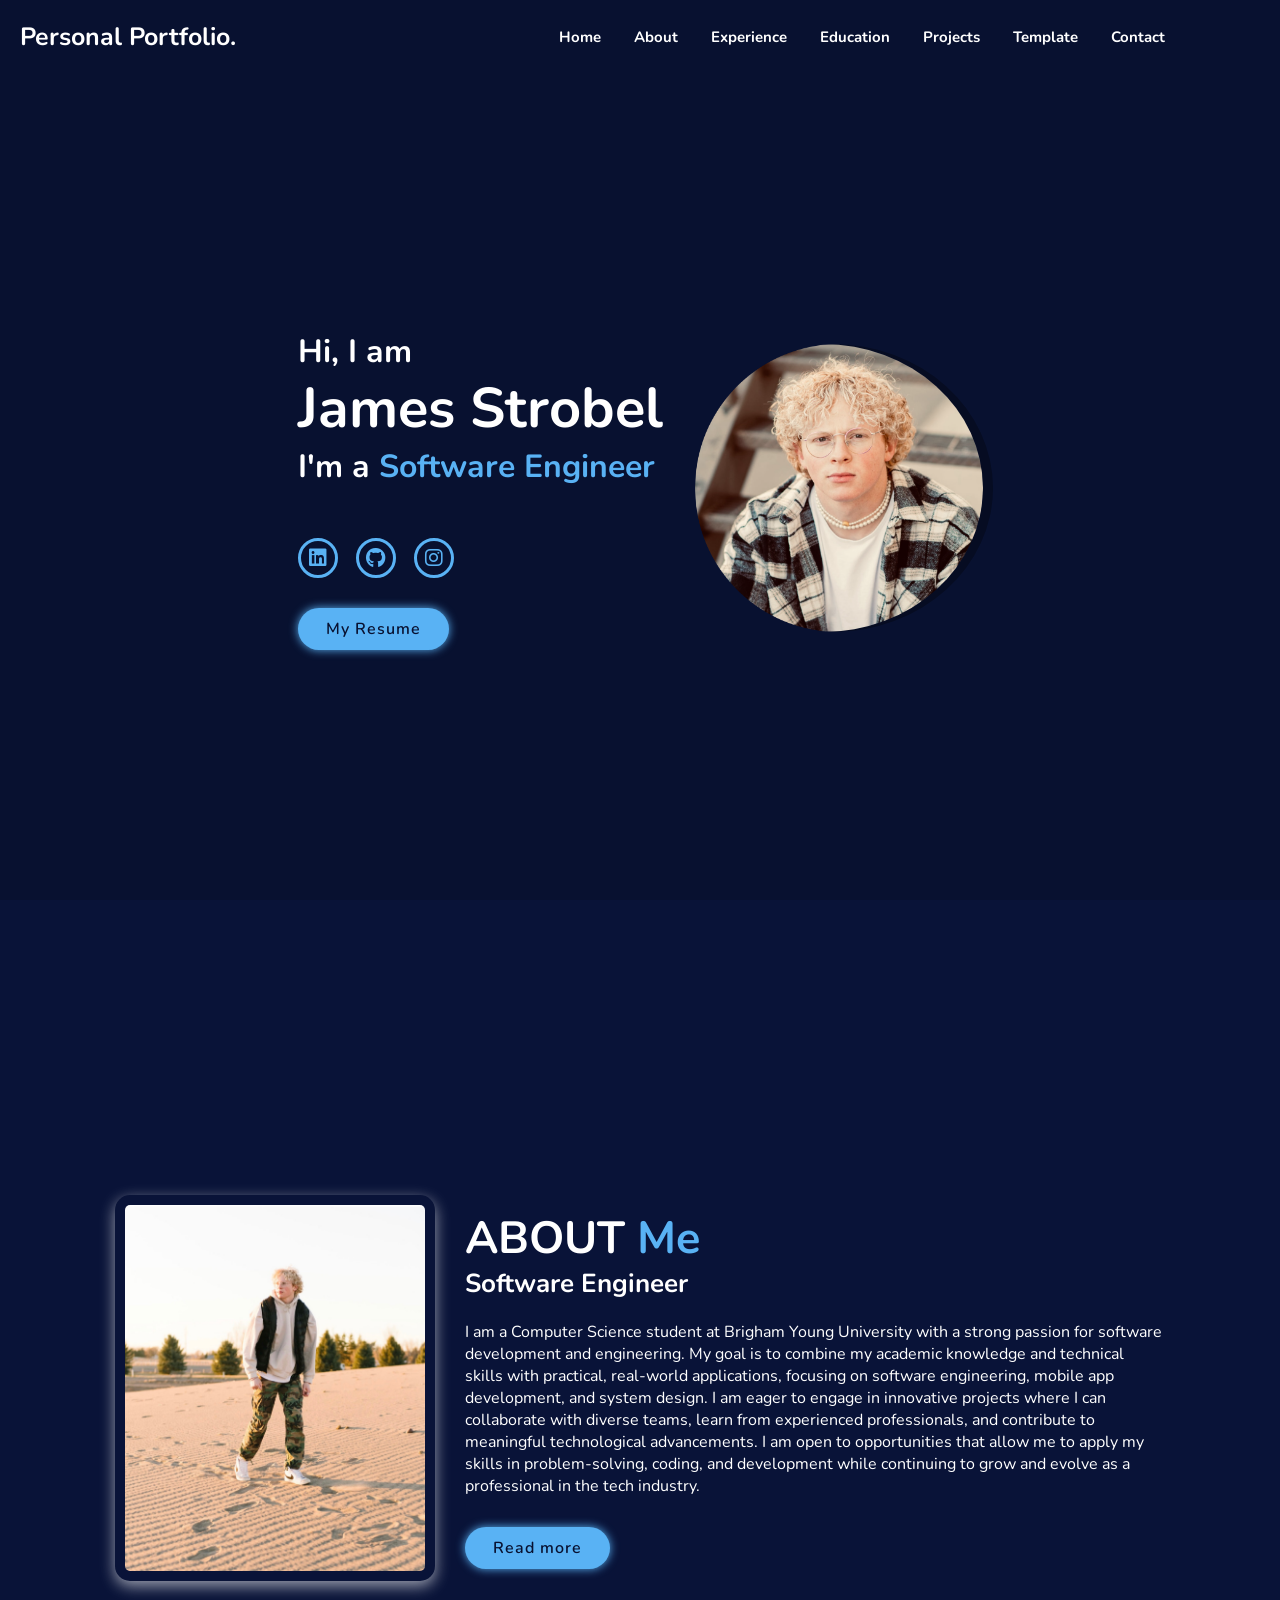
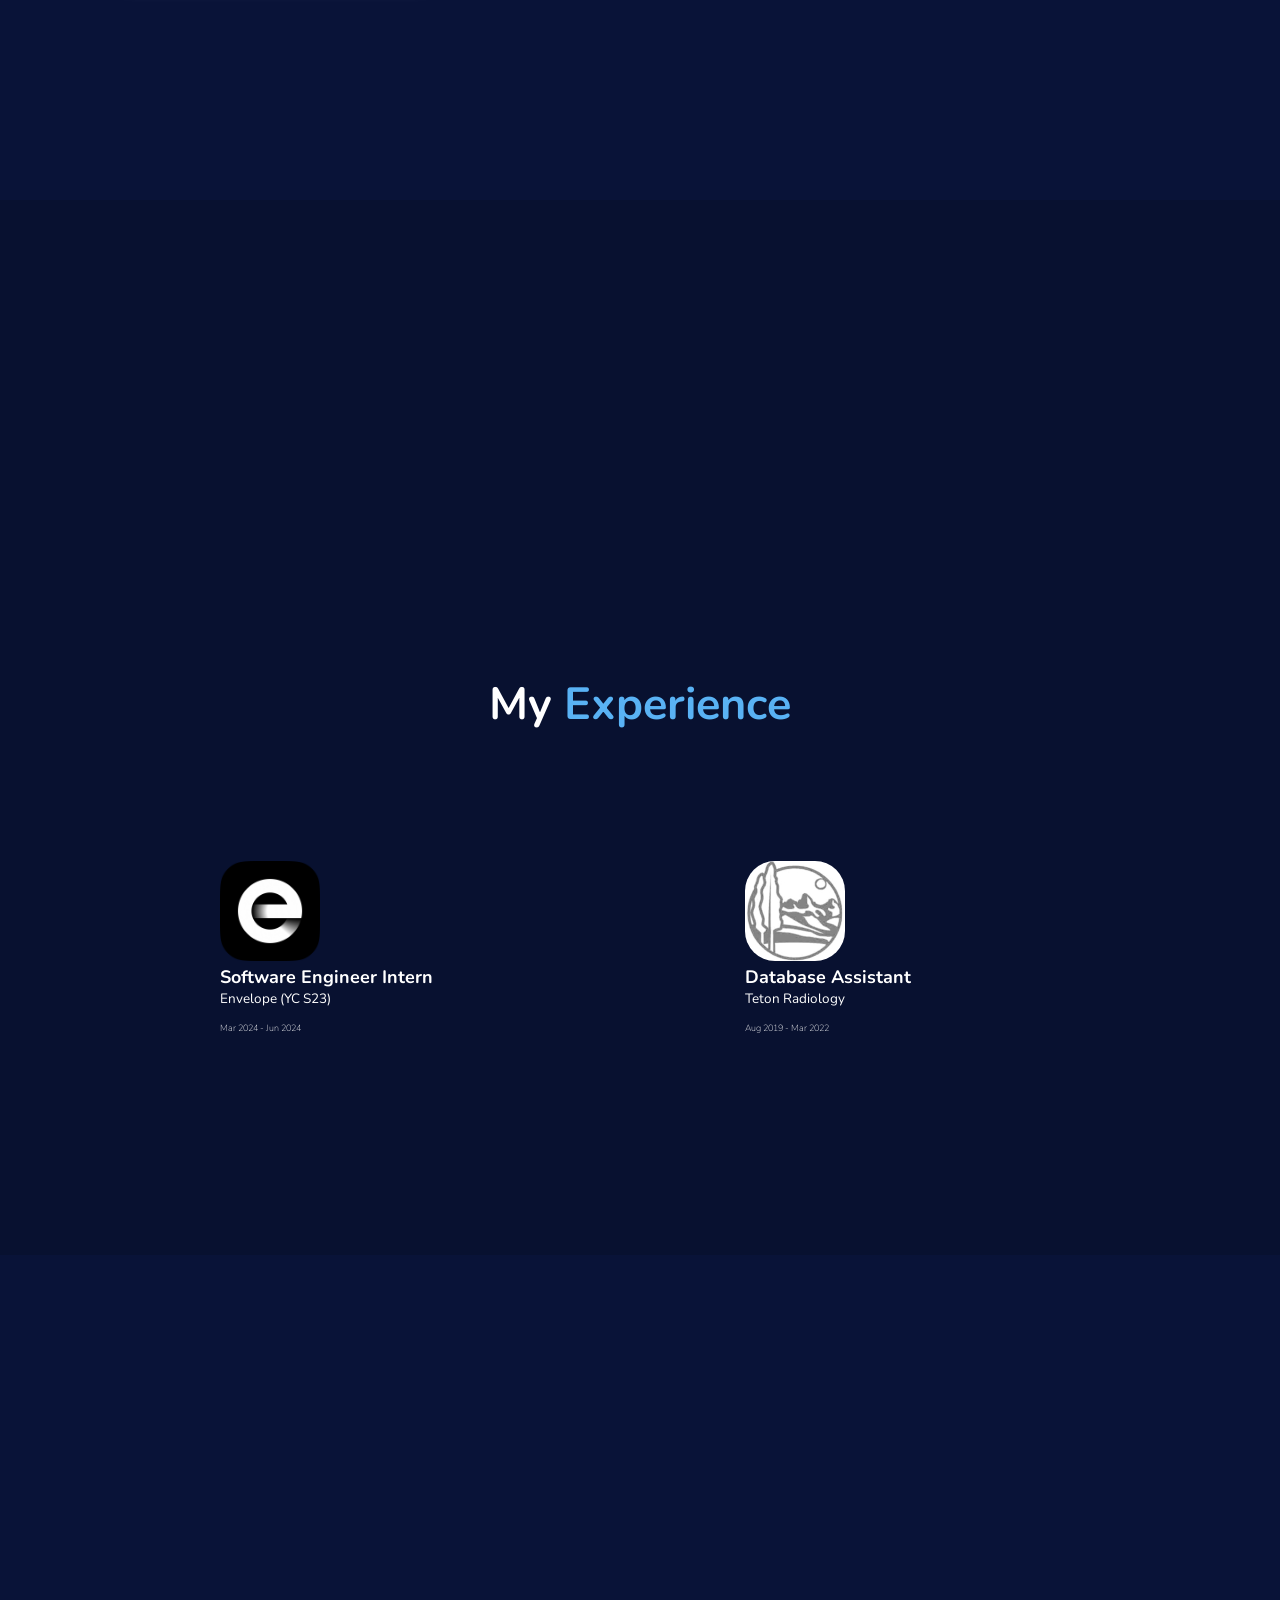
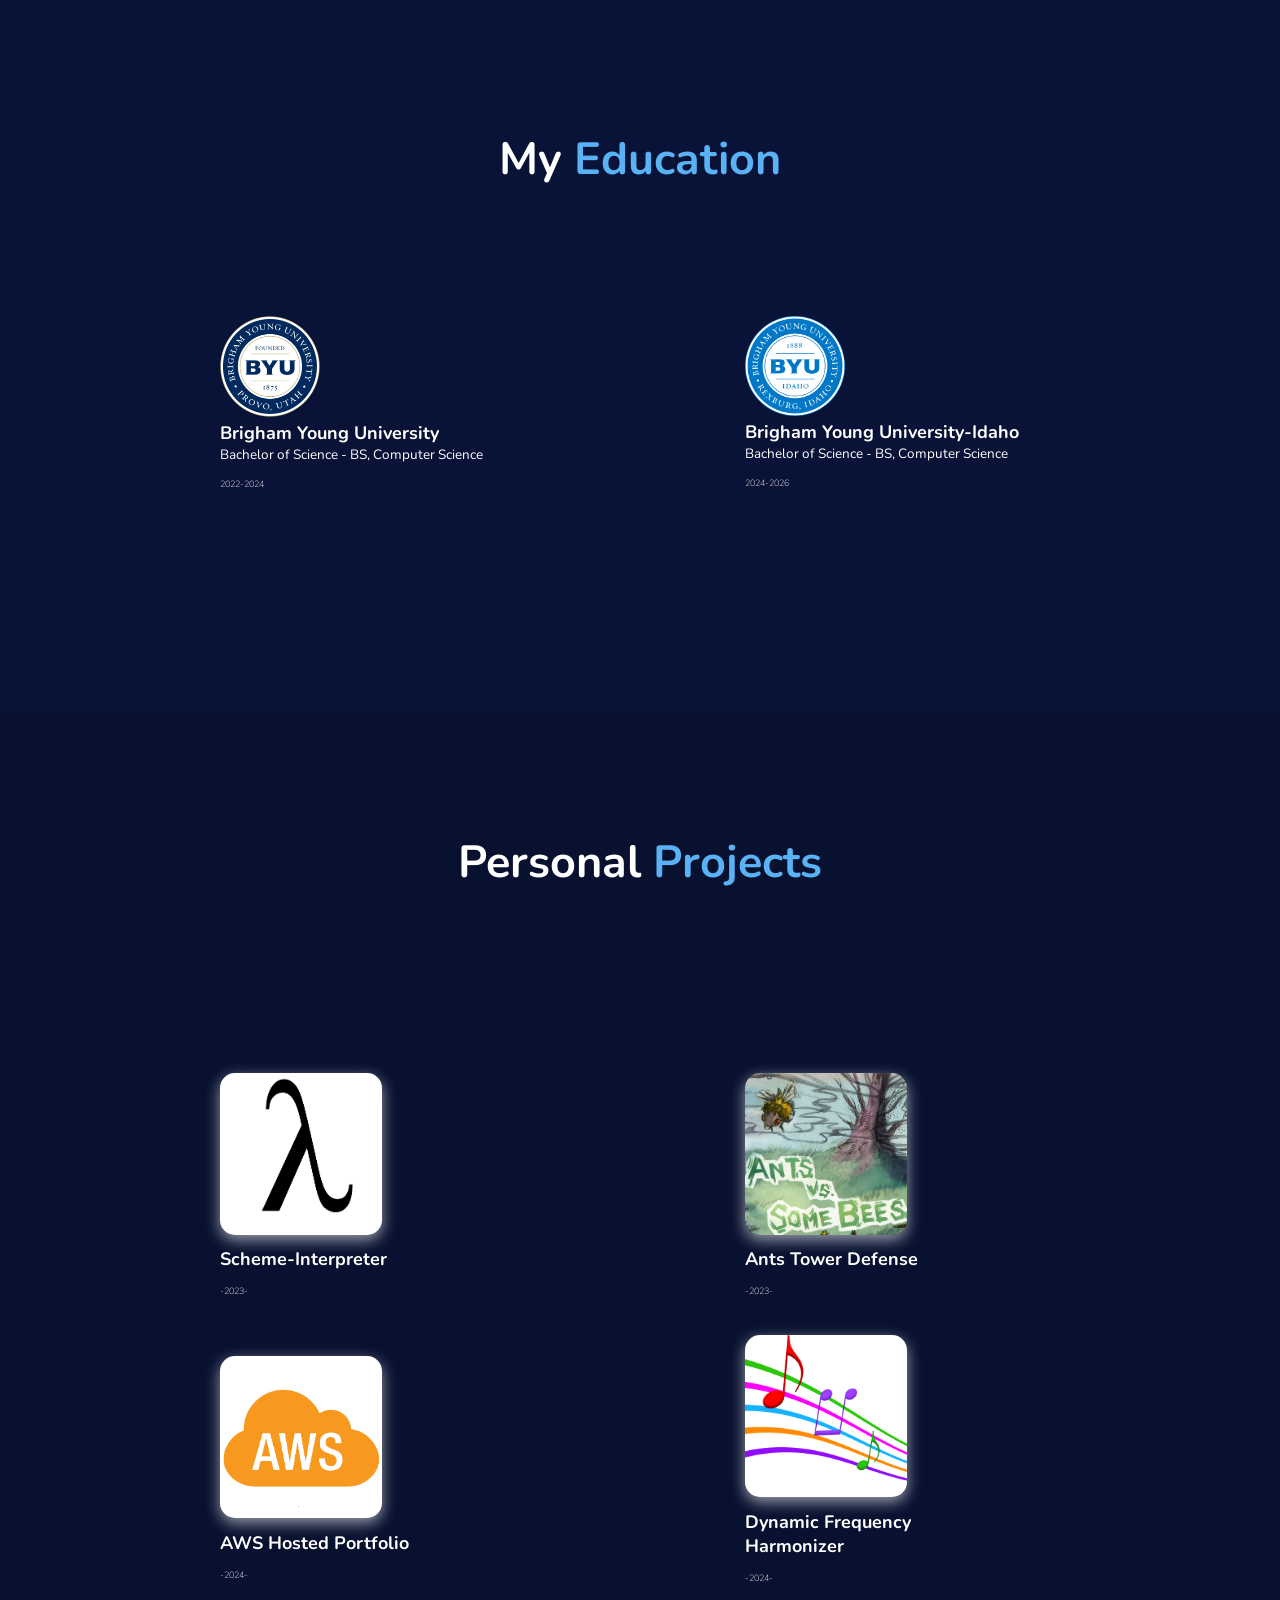
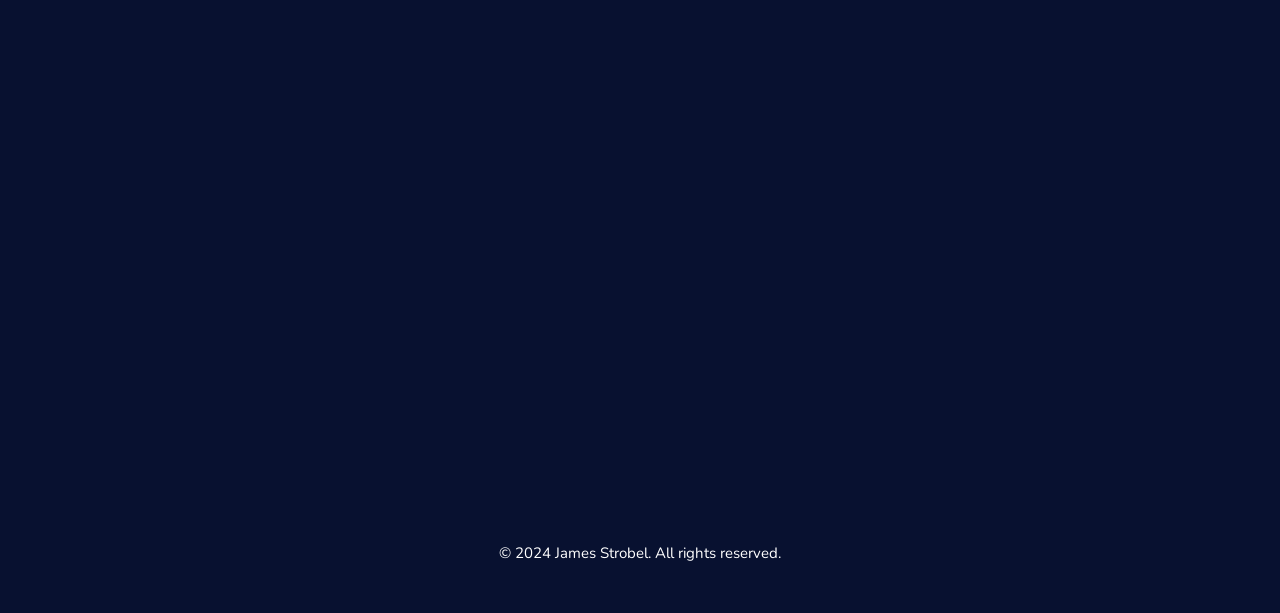
<file: index.html>
<!DOCTYPE html>
<html lang="en">
<head>
    <meta description="James Strobel's Personal Portfolio Website.">
    <meta charset="UTF-8">
    <meta name="viewport" content="width=device-width, initial-scale=1.0">
    <link rel="manifest" href="/site.webmanifest">
    <link rel="stylesheet" href="https://cdnjs.cloudflare.com/ajax/libs/font-awesome/6.6.0/css/all.min.css" integrity="sha512-Kc323vGBEqzTmouAECnVceyQqyqdsSiqLQISBL29aUW4U/M7pSPA/gEUZQqv1cwx4OnYxTxve5UMg5GT6L4JJg==" crossorigin="anonymous" referrerpolicy="no-referrer" />
    <title>James Strobel | Personal Website </title>
    <link rel="stylesheet" href="styles/style.css">
    <link rel="icon" href="img/favicon_io/favicon.ico" type="image/x-icon">
</head>
    <!-- Header Design -->
    <header class="header">
        <a href="#" class="logo">Personal Portfolio.</a>
    
        <i class="fa-solid fa-bars" id="menu-icon"></i> <!-- Hamburger Menu Icon -->
    
        <nav class="navbar">
            <a href="#home" class="active">Home</a>
            <a href="#about">About</a>
            <a href="#experience">Experience</a>
            <a href="#education">Education</a>
            <a href="#projects">Projects</a>
            <a href="https://www.overleaf.com/latex/templates/jakes-resume/syzfjbzwjncs">Template</a>
            <a href="contact.html">Contact</a>
        </nav>
    </header>
    

    <!-- Home Design -->
    <section class="home" id="home">
        <div class="home-content">
            <h3>Hi, I am</h3>
            <h1>James Strobel</h1>
            <h3>I'm a <span>Software Engineer</span></h3>
            <!-- <p>I am a Computer Science student at Brigham Young University with a strong passion for software development and engineering. My goal is to combine my academic knowledge and technical skills with practical, real-world applications, focusing on software engineering, mobile app development, and system design. I am eager to engage in innovative projects where I can collaborate with diverse teams, learn from experienced professionals, and contribute to meaningful technological advancements. I am open to opportunities that allow me to apply my skills in problem-solving, coding, and development while continuing to grow and evolve as a professional in the tech industry.</p> -->
            <div class="social-media">
                <a href="https://www.linkedin.com/in/james-strobel-170783295/" aria-label="Visit my Linkedin profile"><i class="fa-brands fa-linkedin"></i></a>
                <a href="https://github.com/StrobeCode" aria-label="Visit my GitHub Profile"><i class="fa-brands fa-github"></i></a>
                <!-- <a href="https://www.overleaf.com/latex/templates/jakes-resume/syzfjbzwjncs"><i class="fa-solid fa-file"></i></a> -->
                <a href="https://www.instagram.com/strobe_stack/" aria-label="Visit my Instagram Profile"><i class="fa-brands fa-instagram"></i></a>
            </div>
            <a href="assets/James Strobel-Software Engineer-Resume.pdf" class="btn">My Resume</a>
        </div>

        <div class="home-img">
            <img src="img/IMG_6134-modified.png" alt="professional Photo of me">
        </div>
    </section>

    <!-- About Design -->
        <section class="about" id="about">
            <div class="about-img">
                <img src="img/about.jpg" alt="professional Photo of me">
            </div>
            
            <div class="about-content">
                <h2 class="heading">ABOUT <span>Me</span></h2>
                <h3>Software Engineer</h3>
                <p>I am a Computer Science student at Brigham Young University with a strong passion for software development and engineering. My goal is to combine my academic knowledge and technical skills with practical, real-world applications, focusing on software engineering, mobile app development, and system design. I am eager to engage in innovative projects where I can collaborate with diverse teams, learn from experienced professionals, and contribute to meaningful technological advancements. I am open to opportunities that allow me to apply my skills in problem-solving, coding, and development while continuing to grow and evolve as a professional in the tech industry.</p>
                <a href="#" class="btn">Read more</a>
            </div>
        </section>

        <!-- Experience Design -->
        <section class="experience" id="experience">
            <div class="education-content">
                <div class="grid-container">
                    <div class="edu-header">
                        <h2 class="heading">My <span>Experience</span></h2>
                    </div>
                    <div class="byu">
                        <img class="edu-img" src="img/env.logo.png" alt="Envelope Money Logo">
                        <h1 class="school">Software Engineer Intern</h1>
                        <p class="school-major"> Envelope (YC S23)</p>
                        <p class="school-year">Mar 2024 - Jun 2024</p>
                    </div>
                    <div class="byui">
                        <img class="trad-logo" src="img/teton-radiology-logo.jpeg" alt="Teton Radiology Logo">
                        <h1 class="school">Database Assistant</h1>
                        <p class="school-major">Teton Radiology</p>
                        <p class="school-year">Aug 2019 - Mar 2022</p>
                        <p></p>
                    </div>
                </div>
            </div>

         </section>

        <!-- Education Design -->
         <section class="education" id="education">
            <div class="education-content">
                <div class="grid-container">
                    <div class="edu-header">
                        <h2 class="heading">My <span>Education</span></h2>
                    </div>
                    <div class="byu">
                        <img class="edu-img" src="img/byu.png" alt="BYU Shield Logo">
                        <h1 class="school">Brigham Young University</h1>
                        <p class="school-major">Bachelor of Science - BS, Computer Science</p>
                        <p class="school-year">2022-2024</p>
                    </div>
                    <div class="byui">
                        <img class="edu-img" src="img/byu-i.png" alt="BYUI Shield Logo">
                        <h1 class="school">Brigham Young University-Idaho</h1>
                        <p class="school-major">Bachelor of Science - BS, Computer Science</p>
                        <p class="school-year">2024-2026</p>
                        <p></p>
                    </div>
                </div>
            </div>

         </section>

        <!-- Projects Design -->
         <section class="projects" id="projects">
            <div class="projects-content">
                <div class="grid-container">
                    <div class="proj-header">
                        <h2 class="heading">Personal <span>Projects</span></h2>
                    </div>
                    <div class="scheme">
                        <a href="https://github.com/StrobeCode/scheme-interpreter"><img class="proj-img-scheme" src="img/scheme-lambda.png" alt="Scheme Language Logo"></a>
                        <h1 class="ants-name">Scheme-Interpreter</h1>
                        <p class="school-year">-2023-</p>
                    </div>
                    <div class="ants">
                        <a href="https://github.com/StrobeCode/ants-td"><img class="proj-img" src="img/ants.png" alt="Ants Vs SomeBees default screen"></a>
                        <h1 class="ants-name" >Ants Tower Defense</h1>
                        <p class="school-year">-2023-</p>
                        <p></p>
                    </div>
                    <div class="aws">
                        <a href="https://github.com/StrobeCode"><img class="proj-img-aws" src="img/aws.png" alt="Ants Vs SomeBees default screen"></a>
                        <h1 class="ants-name" >AWS Hosted Portfolio</h1>
                        <p class="school-year">-2024-</p>
                        <p></p>
                    </div>
                    <div class="dfh">
                        <a href="https://github.com/StrobeCode/dynamic-frequency-harmonizer"><img class="proj-img-aws" src="img/music.png" alt="Ants Vs SomeBees default screen"></a>
                        <h1 class="ants-name" >Dynamic Frequency <br> Harmonizer</h1>
                        <p class="school-year">-2024-</p>
                        <p></p>
                    </div>
                </div>
            </div>
            <!-- <h2 class="heading">Personal <span>Projects</span></h2> -->
            <!-- <a class="scheme" href="https://github.com/StrobeCode/scheme-interpreter"><img class="scheme-logo" src="img/scheme.png" alt="Scheme Language Logo"></a> -->

         </section>
         <footer class="footer">
            &copy; 2024 James Strobel. All rights reserved.
        </footer>
        
    <!--  -->
    <script src="JS/main.js"> 

    </script>
</body>
</html>
</file>
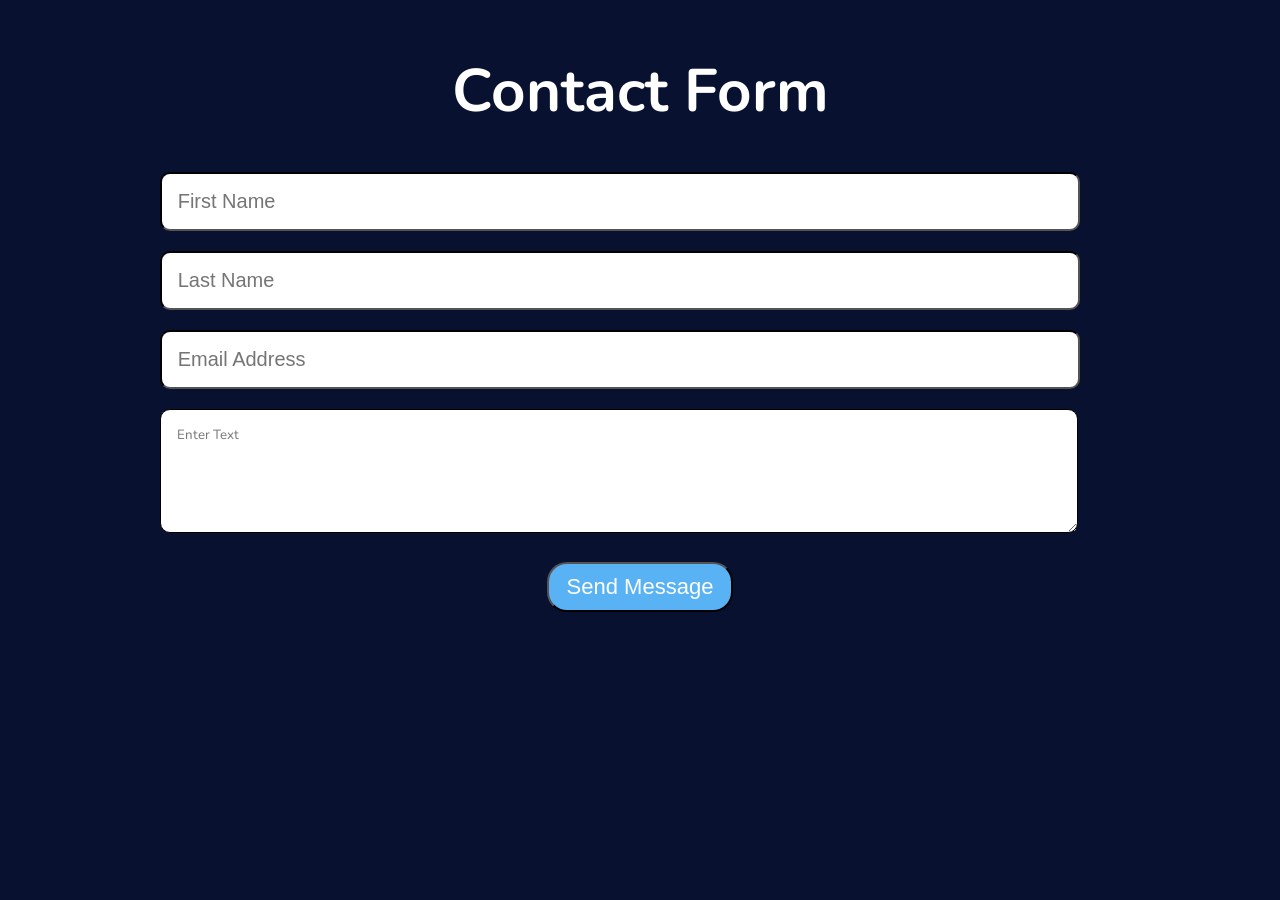
<file: contact.html>
<!DOCTYPE html>
<html lang="en">
<head>
    <meta charset="UTF-8">
    <meta name="viewport" content="width=device-width, initial-scale=1.0">
    <title>Contact-Form</title>
    <link rel="stylesheet" href="styles/contact.css">
</head>
<body>
    <form action="https://formspree.io/f/xwpkyvaq" method="POST">
        <h1>Contact Form</h1>
        <input type="text" name="first" placeholder="First Name" required>
        <input type="text" name="last" placeholder="Last Name" required>
        <input type="email" name="email" placeholder="Email Address" required>
        <textarea rows="5" cols="60" name="'message" placeholder="Enter Text" required></textarea>
        <button type="submit">Send Message</button>
    </form>
</body>
</html>
</file>
<file: styles/style.css>
@import url('https://fonts.googleapis.com/css2?family=Nunito:ital,wght@0,200..1000;1,200..1000&display=swap');

* {
    margin: 0;
    padding: 0;
    box-sizing: border-box;
    text-decoration: none;
    border: none;
    outline: none;
    scroll-behavior: smooth;
    font-family: 'Nunito', 'sans-serif';
}

:root {
    --bg-color: #081130;
    --snd-bg-color: #091338;
    --text-color: #fff;
     --main-color: #59B2F4; 
    /* --main-color: #14A76C;
    --main-color: #FF652f;
    --main-color: #E98074;
    --main-color: #06FDA4; */
}

html {
    font-size: 62.5%;
    overflow-x: hidden;
}

body {
    background: var(--bg-color);
    color: var(--text-color);
}

section {
    min-height: 100vh;
    padding: 10rem 9% 2rem;
}

.header {
    position: fixed;
    top: 0;
    left: 0;
    width: 100%;
    padding: 2rem 9%;
    padding-left: 4rem;
    background: var(--bg-color);
    display: flex;
    justify-content: space-between;
    align-items: center;
    z-index: 100;
}


.logo {
    font-size: 2.5rem;
    color: var(--text-color);
    font-weight: 700;
    cursor: default;
    margin: 0;
    display: flex;
    margin-left: -2rem;
}

.navbar a {
    font-size: 1.5rem;
    color: var(--text-color);
    margin-left: 3rem;
    font-weight: 700;
}


.navbar a:hover, 
.navbar a.active {
    color: var(--text-color);
}

#menu-icon {
    font-size: 3.6rem;
    color: var(--text-color);
    display: none;
}

.home {
    display: flex;
    justify-content: center;
    align-items: center;
}

.home-content h3 {
    font-size: 3.2rem;
    font-weight: 700;
}

.home-content h3:nth-of-type(2) {
    margin-bottom: 2rem;
}

span {
    color: var(--main-color);
    /* text-shadow: 0 0 5px rgba(243, 243, 243, 0.3),
                 0 0 10px rgba(255, 255, 255, 0.3); */
}

.home-content h1 {
    font-size: 5.6rem;
    font-weight: 700;
    line-height: 1.3;
}

.home-img img {
    width: 25vw;
    animation: floatImage 4s ease-in-out infinite;
    padding-left: 10%;
    box-shadow: 10px 0px 0px rgba(0,0,0,.3);
    border-radius: 50%;

}

@keyframes floatImage {
    0% {
        transform: translateY(0);
    }
    50% {
        transform: translateY(-2.4rem);
    }

    100% {
        transform: translateY(0);
    }
}

.home-content p {
    font-size: 1.6rem;
}

.social-media a {
    display: inline-flex;
    justify-content: center;
    align-items: center;
    width: 4rem;
    height: 4rem;
    background: transparent;
    border: .3rem solid var(--main-color);
    border-radius: 50%;
    font-size: 2rem;
    color: var(--main-color);
    margin: 3rem 1.5rem 3rem 0;
    transition: .5 ease;
}

.social-media a:hover {
    background: var(--main-color);
    color: var(--snd-bg-color);
    box-shadow: 0 0 1rem var(--main-color);
}

.btn {
    display: inline-block;
    padding: 1rem 2.8rem;
    background: var(--main-color);
    border-radius: 4rem;
    box-shadow: 0 0 1rem var(--main-color);
    font-size: 1.6rem;
    color: var(--bg-color);
    letter-spacing: .1rem;
    font-weight: 600;
    transition: .5s ease;
}

.btn:hover {
    box-shadow: none;
}

.about {
    display: flex;
    justify-content: center;
    align-items: center;
    gap: 2rem;
    background: var(--snd-bg-color);
}

.about-img img {
    width: 25vw;
    border-radius: 15px;
    object-fit: cover;
    box-shadow: 0 5px 15px rgba(253, 253, 253, 0.6);
    transition: transform 0.5s ease, box-shadow 0.5s ease;
    padding: 10px;
    margin-right: 10px;
}

.about-img:hover img {
    transform: translateY(-10px); /* Slightly raise the image */
    box-shadow: 0 15px 30px rgba(0, 0, 0, 0.2); /* Enhance the shadow */
}

.heading {
    text-align: center;
    font-size: 4.5rem;
}

.about-content h2 {
    text-align: left;
    line-height: 1.2;
}

.about-content h3 {
    font-size: 2.6rem;
}

.about-content p {
    font-size: 1.6rem;
    margin: 2rem 0 3rem;
}

.education-content {
    justify-content: center;
    align-items: center;
}

.education {
    background-color: var(--snd-bg-color);
}

.grid-container {
    display: grid;
    grid-template-columns: 1fr 1fr 1fr 1fr 1fr 1fr 1fr 1fr 1fr 1fr;
    grid-template-rows: 1fr 1fr 1fr 1fr 1fr;
}

.edu-header {
    grid-column: 1/11;
    grid-row: 3/4;
}

.byu {
    grid-column: 2/6;
    grid-row: 4/5;
}

.byui {
    grid-column: 7/11;
    grid-row: 4/5;

}

.edu-img {
    max-width: 100px;
}

.school {
    font-size: 2vw;
    font-size: 2vh;
    font-weight: 700;
}

.school-major {
    font-size: 1.5vw;
    font-size: 1.5vh;
    font-weight: 400;
}

.school-year {
    font-size: 1vw;
    font-size: 1vh;
    font-weight: 200;
    line-height: 4rem;
}

/* .projects {
    background: var(--snd-bg-color);
} */

.scheme-logo {
    max-width: 30vw;
    background-color: white;
}

.proj-img {
    box-shadow: 0 5px 15px rgba(253, 253, 253, 0.6);
    transition: transform 0.5s ease, box-shadow 0.5s ease;
    max-width: 16vw;
    max-height: 18vh;
    border-radius: 15px;
}

.proj-img-scheme {
    max-width: 16vw;
    max-height: 18vh;
    box-shadow: 0 5px 15px rgba(253, 253, 253, 0.6);
    transition: transform 0.5s ease, box-shadow 0.5s ease;
    background-color: white;
    border-radius: 15px;
}

.proj-img-aws {
    max-width: 16vw;
    max-height: 18vh;
    box-shadow: 0 5px 15px rgba(253, 253, 253, 0.6);
    transition: transform 0.5s ease, box-shadow 0.5s ease;
    background-color: white;
    border-radius: 15px;
}

.proj-img:hover, .proj-img-scheme:hover, .proj-img-aws:hover {
    transform: translateY(-10px);
    box-shadow: 0 15px 30px rgba(0, 0, 0, 0.2);
}

.scheme {
    grid-column: 2/6;
    grid-row: 2;
}

.ants {
    grid-column: 7/11;
    grid-row: 2;
}

.proj-header {
    grid-column: 1/11;
    grid-row: 1/2;
    margin-top: 2%;
}

.ants-name {
    font-size: 2vw;
    font-size: 2vh;
    font-weight: 700;
    margin-top: 2%;
}

.aws {
    margin-top: 5%;
    grid-column: 2/6;
    grid-row: 3;
}

.trad-logo {
    max-width: 100px;
    border-radius: 30%;
}

.dfh {
    grid-column: 7/11;
    grid-row: 3;
}

#menu-icon {
    display: none; /* Hidden by default */
    font-size: 1.5rem;
    cursor: pointer;
    color: var(--main-color);
}

.footer {
    text-align: center;
    font-size: 1.5rem;
    padding-bottom: 50px;
}


@media screen and (max-width: 1000px) {
    .about-img {
        display: none;
    }

    .about-content {
        margin: 0 auto; /* Center the content since the image is removed */
        text-align: center; /* Optional: Align text to the center for better aesthetics */
    }

    .about-content h2 {
        text-align: center;
        line-height: 1.2;
    }

    .navbar {
        display: none;
        flex-direction: column;
        position: absolute;
        top: 100%; /* Positioned below the header */
        right: 0;
        background-color: var(--bg-color);
        width: 100%;
        z-index: 1000;
    }

    .navbar a {
        padding: 1rem;
        border-bottom: 1px solid var(--snd-bg-color);
        text-align: center;
    }

    .navbar.active {
        display: flex;
    }

    #menu-icon {
        display: block;
        cursor: pointer;
    }
}
</file>
<file: styles/contact.css>
@import url('https://fonts.googleapis.com/css2?family=Nunito:ital,wght@0,200..1000;1,200..1000&display=swap');


* {
    background-color: #081130;
}

h1 {
    color: white;
    padding-top: 10px;
    text-align: center;
    font-size: 60px;
    font-family: 'Nunito', 'sans-serif';
}

input {
    background-color: white;
    width: 70%;
    margin-left: 12%;
    font-size: 20px;
    padding: 16px 16px;
    border-radius: 10px;
    border-color: black;
    margin-bottom: 20px;
}

textarea {
    background-color: white;
    width: 70%;
    margin-left: 12%;
    padding: 16px 16px;
    border-radius: 10px;
    border-color: black;
    margin-bottom: 25px;
    font-family: 'Nunito', 'sans-serif';
}

input:focus-within {
    outline: none;
    border-color: #59B2F4;
    border-radius: 3px;
}

textarea:focus-within {
    outline: none;
    border-color: #59B2F4;
    border-radius: 3px;
}

button {
    background-color: #59B2F4;
    border-radius: 20px;
    border-color: black;
    color: white;
    font-size: 22px;
    padding: 10px 18px;
    text-align: center;
    display: flex;
    margin: auto;
}

button:hover {
    opacity: 80%;
    cursor: pointer;
}
</file>
